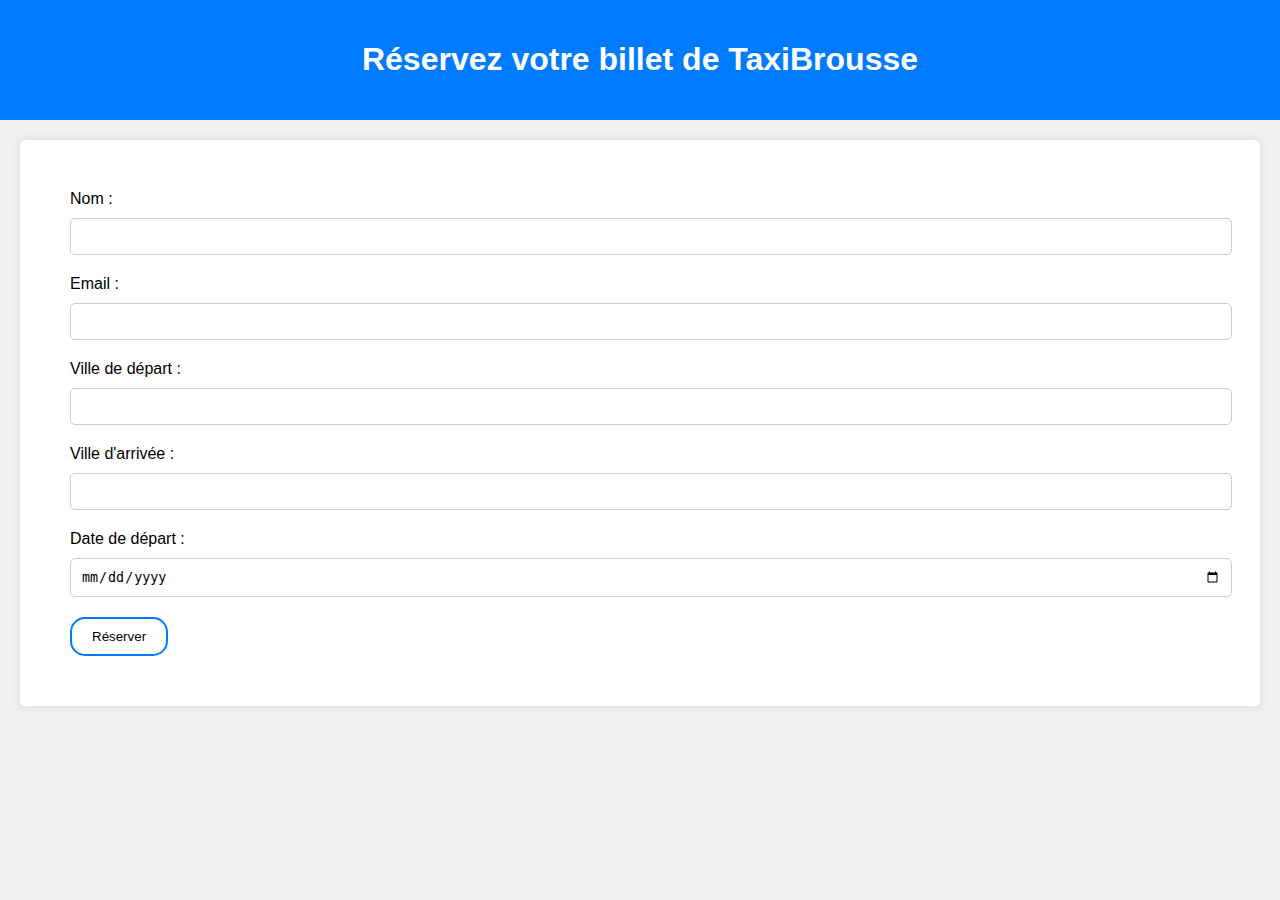
<file: index.html>
<!DOCTYPE html>
<html lang="fr">
<head>
    <meta charset="UTF-8">
    <meta name="viewport" content="width=device-width, initial-scale=1.0">
    <title>Réservation TaxiBrousse Madagascar</title>
    <link rel="stylesheet" href="styles.css">
</head>
<body>
    <header>
        <h1>Réservez votre billet de TaxiBrousse</h1>
    </header>
    <main>
        <section>
            <form id="reservation-form" action="reservation.php" method="POST">
                <label for="name">Nom :</label>
                <input type="text" id="name" name="name" required>

                <label for="email">Email :</label>
                <input type="email" id="email" name="email" required>

                <label for="departure">Ville de départ :</label>
                <input type="text" id="departure" name="departure" required>

                <label for="arrival">Ville d'arrivée :</label>
                <input type="text" id="arrival" name="arrival" required>

                <label for="date">Date de départ :</label>
                <input type="date" id="date" name="date" required>

                <button type="submit">Réserver</button>
            </form>
        </section>
    </main>
</body>
</html>
</file>
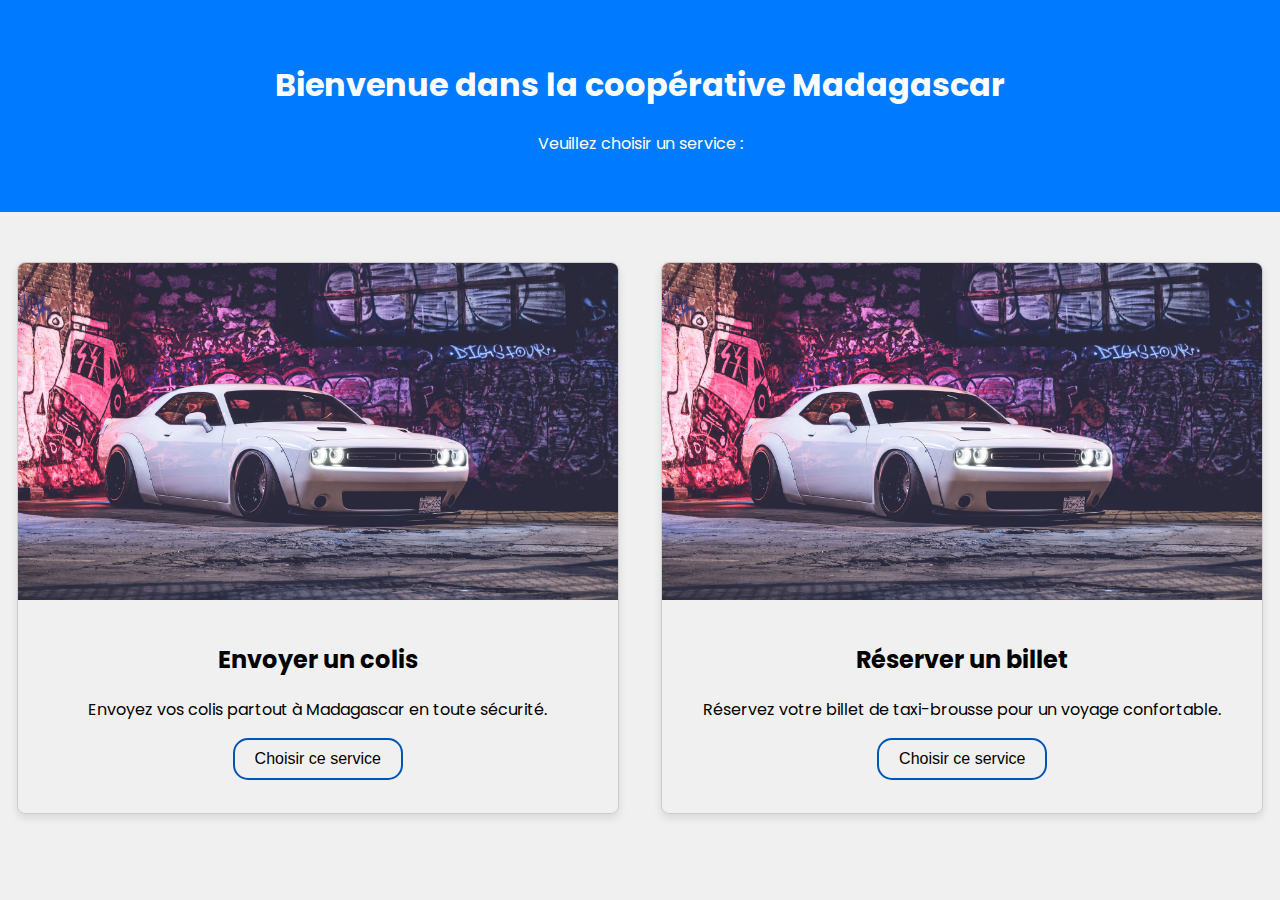
<file: bienvenue.html>
<!DOCTYPE html>
<html lang="fr">
<head>
    <meta charset="UTF-8">
    <meta name="viewport" content="width=device-width, initial-scale=1.0">
    <title>TaxiBrousse Madagascar - Choix du service</title>
    <link rel="stylesheet" href="style.css">
</head>
<body>
    <header>
        <h1>Bienvenue dans la coopérative Madagascar</h1>
        <p>Veuillez choisir un service :</p>
    </header>
    
    <main>
        <section class="choices card-section">
            <div class="card">
                <img src="dodge.jpg" alt="Envoyer un colis" class="card-img">
                <div class="card-content">
                    <h2>Envoyer un colis</h2>
                    <p>Envoyez vos colis partout à Madagascar en toute sécurité.</p>
                    <button onclick="location.href='collis.html'">Choisir ce service</button>
                </div>
            </div>

            <div class="card">
                <img src="dodge.jpg" alt="Réserver un billet" class="card-img">
                <div class="card-content">
                    <h2>Réserver un billet</h2>
                    <p>Réservez votre billet de taxi-brousse pour un voyage confortable.</p>
                    <button onclick="location.href='billet.html'">Choisir ce service</button>
                </div>
            </div>
        </section>
    </main>
</body>
</html>
</file>
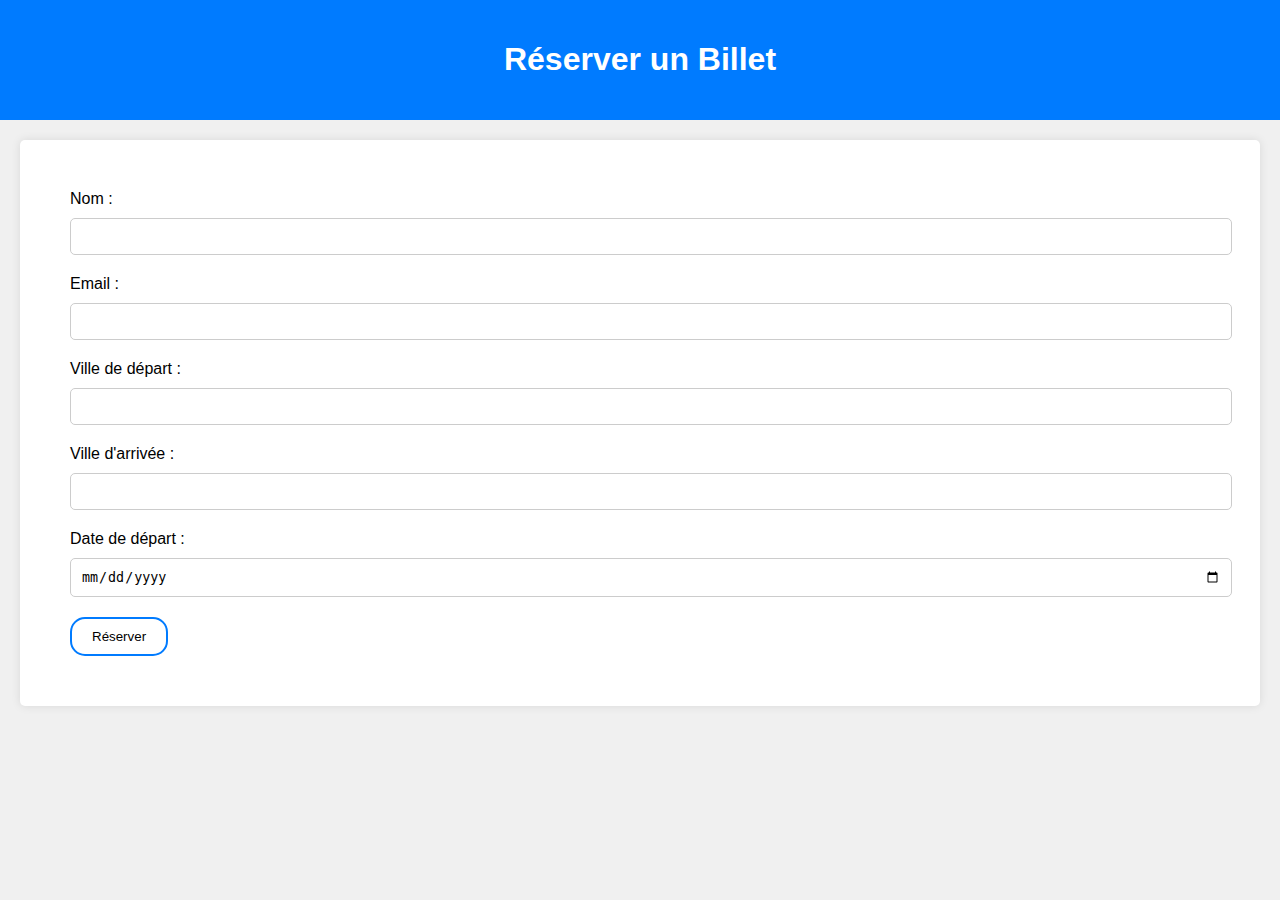
<file: billet.html>
<!DOCTYPE html>
<html lang="fr">
<head>
    <meta charset="UTF-8">
    <meta name="viewport" content="width=device-width, initial-scale=1.0">
    <title>Réserver un Billet - TaxiBrousse Madagascar</title>
    <link rel="stylesheet" href="styles.css">
</head>
<body>
    <header>
        <h1>Réserver un Billet</h1>
    </header>
    
    <main>
        <section>
            <form id="reservation-form" action="process_reservation.php" method="POST">
                <label for="name">Nom :</label>
                <input type="text" id="name" name="name" required>

                <label for="email">Email :</label>
                <input type="email" id="email" name="email" required>

                <label for="departure_city">Ville de départ :</label>
                <input type="text" id="departure_city" name="departure_city" required>

                <label for="arrival_city">Ville d'arrivée :</label>
                <input type="text" id="arrival_city" name="arrival_city" required>

                <label for="departure_date">Date de départ :</label>
                <input type="date" id="departure_date" name="departure_date" required>

                <button type="submit">Réserver</button>
            </form>
        </section>
    </main>
</body>
</html>
</file>
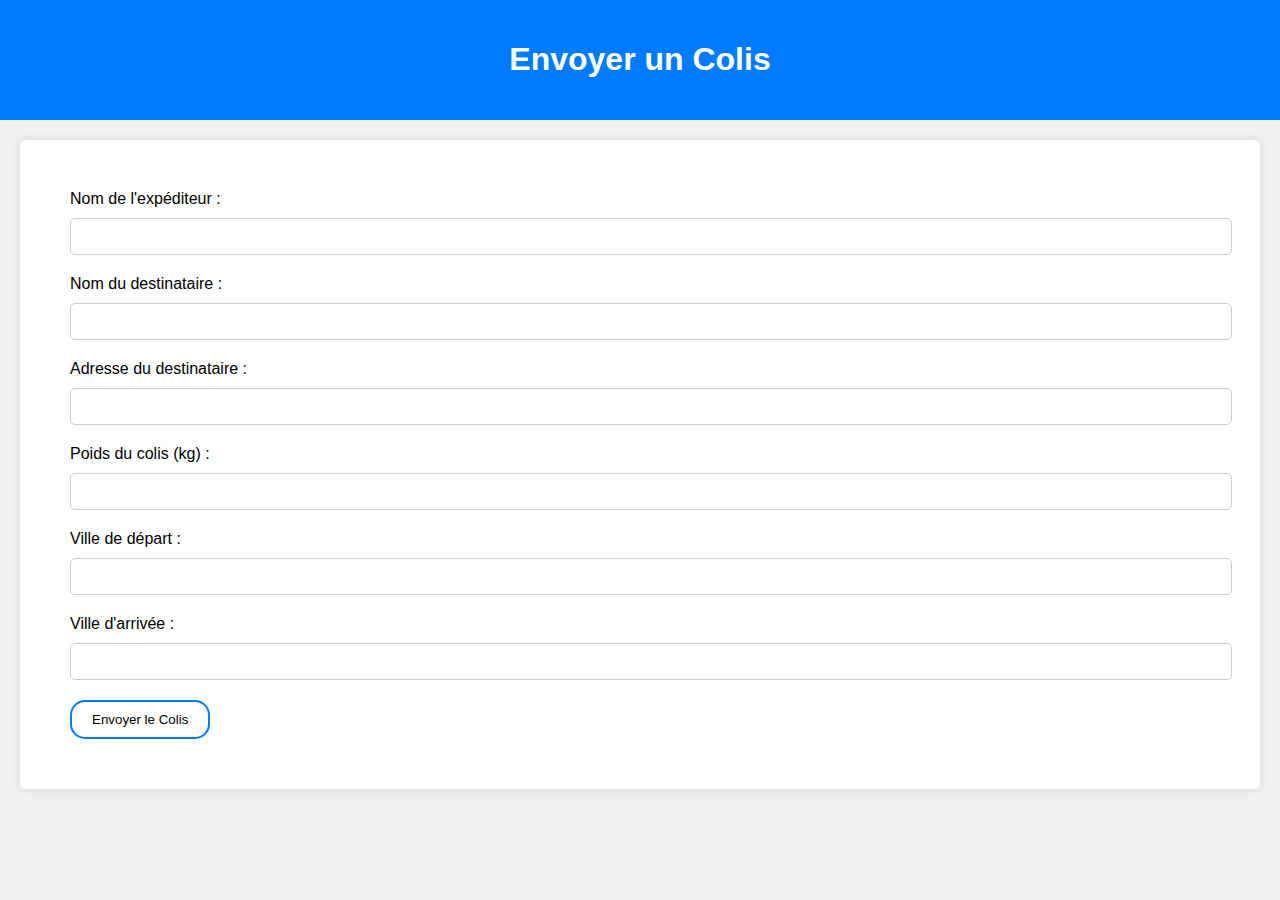
<file: collis.html>
<!DOCTYPE html>
<html lang="fr">
<head>
    <meta charset="UTF-8">
    <meta name="viewport" content="width=device-width, initial-scale=1.0">
    <title>Envoyer un Colis - TaxiBrousse Madagascar</title>
    <link rel="stylesheet" href="styles.css">
</head>
<body>
    <header>
        <h1>Envoyer un Colis</h1>
    </header>
    
    <main>
        <section>
            <form id="collis-form" action="process_collis.php" method="POST">
                <label for="sender_name">Nom de l'expéditeur :</label>
                <input type="text" id="sender_name" name="sender_name" required>

                <label for="receiver_name">Nom du destinataire :</label>
                <input type="text" id="receiver_name" name="receiver_name" required>

                <label for="receiver_address">Adresse du destinataire :</label>
                <input type="text" id="receiver_address" name="receiver_address" required>

                <label for="package_weight">Poids du colis (kg) :</label>
                <input type="number" id="package_weight" name="package_weight" required>

                <label for="departure_city">Ville de départ :</label>
                <input type="text" id="departure_city" name="departure_city" required>

                <label for="arrival_city">Ville d'arrivée :</label>
                <input type="text" id="arrival_city" name="arrival_city" required>

                <button type="submit">Envoyer le Colis</button>
            </form>
        </section>
    </main>
</body>
</html>
</file>
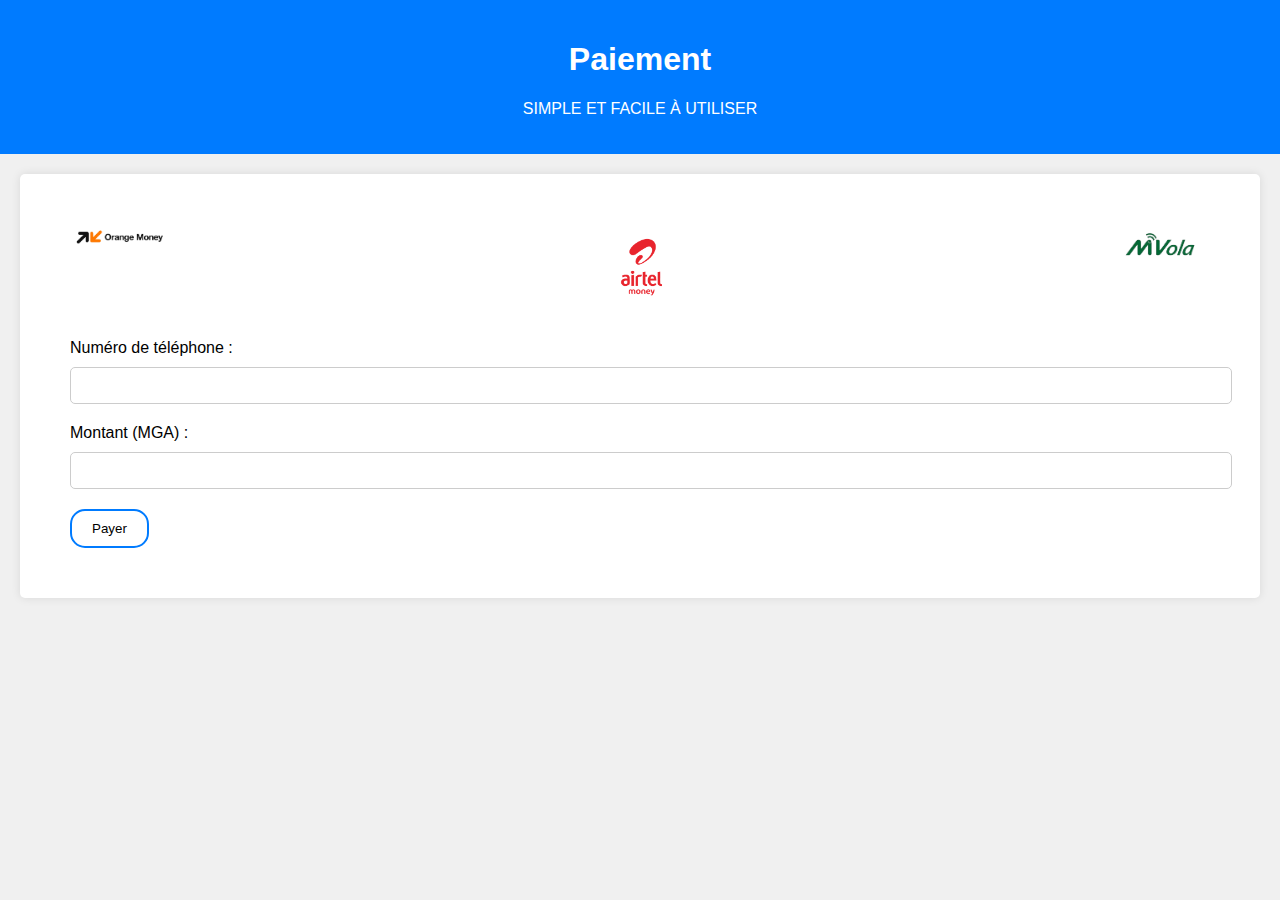
<file: payement.html>
<!DOCTYPE html>
<html lang="fr">
<head>
    <meta charset="UTF-8">
    <meta name="viewport" content="width=device-width, initial-scale=1.0">
    <title>Paiement TaxiBrousse</title>
    <link rel="stylesheet" href="styles.css">
</head>
<body>
    <header>
        <h1>Paiement</h1>
        <p>Simple et facile à utiliser</p>
    </header>
    <main>
        <section>
            <form id="payment-form" action="process_payment.php" method="POST">
                <div class="operator-selection">
                    <label>
                        <input type="radio" name="operator" value="orange_money" required>
                        <img src="orange.png" alt="Orange Money">
                    </label>
                    <label>
                        <input type="radio" name="operator" value="airtel_money" required>
                        <img src="airtel.png" alt="Airtel Money">
                    </label>
                    <label>
                        <input type="radio" name="operator" value="mvola" required>
                        <img src="telma.png" alt="MVola">
                    </label>
                </div>

                <label for="phone">Numéro de téléphone :</label>
                <input type="text" id="phone" name="phone" required>

                <label for="amount">Montant (MGA) :</label>
                <input type="number" id="amount" name="amount" required>

                <button type="submit">Payer</button>
            </form>
        </section>
    </main>
</body>
</html>
</file>
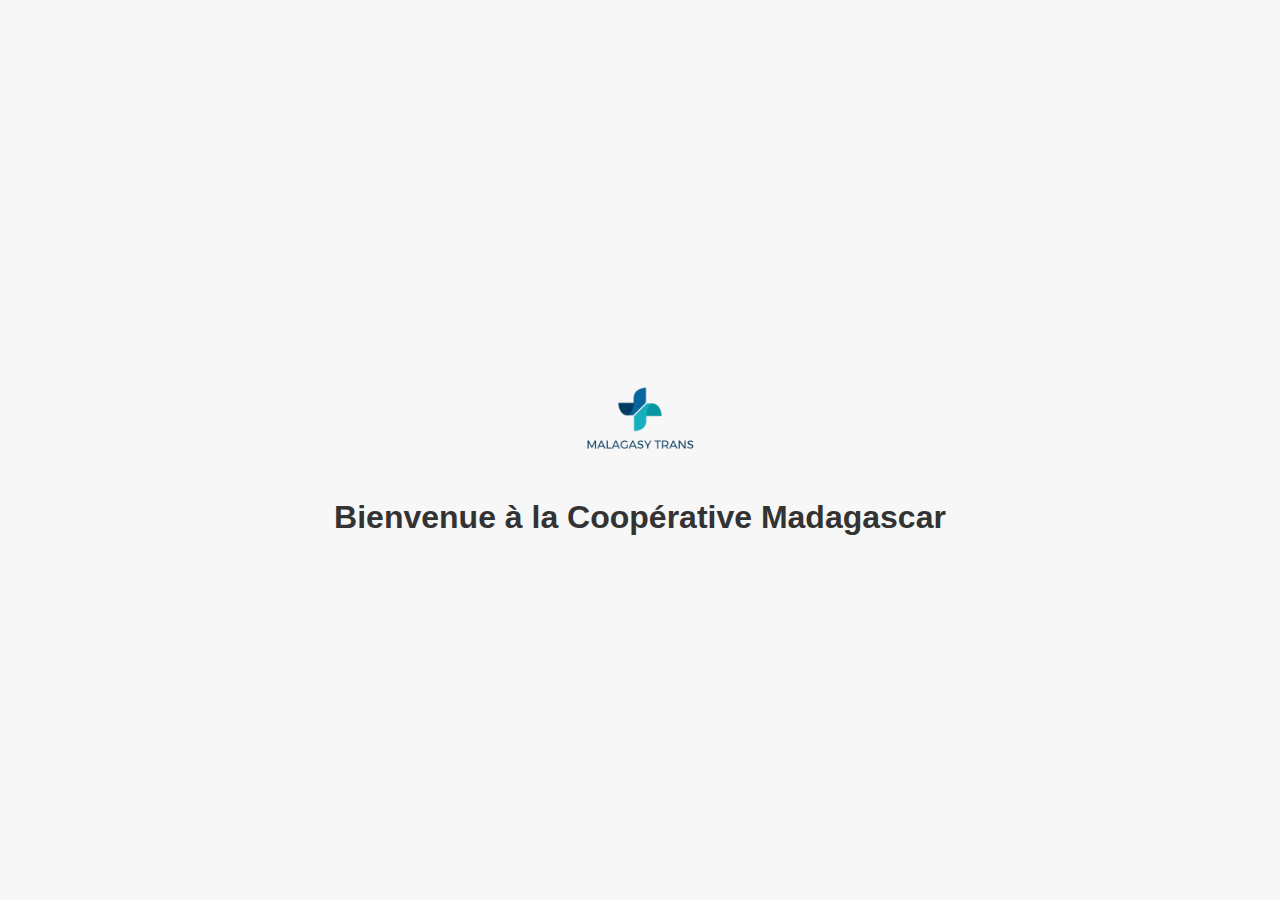
<file: welcome.html>
<!DOCTYPE html>
<html lang="fr">
<head>
    <meta charset="UTF-8">
    <meta name="viewport" content="width=device-width, initial-scale=1.0">
    <title>Bienvenue à la Coopérative Madagascar</title>
    <link rel="stylesheet" href="styles.css">
    <style>
        * {
    margin: 0;
    padding: 0;
    box-sizing: border-box;
}

body {
    display: flex;
    justify-content: center;
    align-items: center;
    height: 100vh;
    background-color: #f7f7f7;
    font-family: 'Arial', sans-serif;
}

.welcome-container {
    text-align: center;
    animation: fadeIn 2s ease-in-out;
}

.logo img {
    width: 120px;
    height: auto;
    animation: bounce 2s infinite;
}

.welcome-text {
    font-size: 2rem;
    color: #333;
    margin-top: 10px;
    animation: fadeInText 3s ease-in-out;
}

@keyframes fadeIn {
    0% { opacity: 0; }
    100% { opacity: 1; }
}

@keyframes fadeInText {
    0% { opacity: 0; }
    100% { opacity: 1; }
}

@keyframes bounce {
    0%, 100% {
        transform: translateY(0);
    }
    50% {
        transform: translateY(-10px);
    }
}

    </style>
</head>
<body>

    <div class="welcome-container">
        <div class="logo">
            <img src="logo-removebg-preview.png" alt="Logo de la Coopérative Madagascar">
        </div>
        <h1 class="welcome-text">Bienvenue à la Coopérative Madagascar</h1>
    </div>

    <script>
        // Attendre 5 secondes (5000ms) avant de rediriger vers index.html
setTimeout(function() {
    window.location.href = "bienvenue.html";
}, 4000);

    </script>
</body>
</html>
</file>
<file: styles.css>
body {
    font-family: Arial, sans-serif;
    margin: 0;
    padding: 0;
    background-color: #f0f0f0;
}

header {
    background-color: #007BFF;
    color: white;
    text-align: center;
    padding: 20px 0;
}

main {
    margin: 20px;
}

form {
    background-color: white;
    padding: 50px;
    border-radius: 5px;
    box-shadow: 0 0 10px rgba(0, 0, 0, 0.1);
}

label {
    display: block;
    margin-bottom: 10px;
}

input {
    width: 100%;
    padding: 10px;
    margin-bottom: 20px;
    border-radius: 5px;
    border: 1px solid #ccc;
}

button {
    background-color: transparent;
    border: 2px solid #007BFF;
    color: rgb(0, 0, 0);
    padding: 10px 20px;
    border-radius: 15px;
    cursor: pointer;
}

button:hover{
  background-color: #007BFF;
  color: #fff;
}


/* ------------------payement style start------------- */
p{
    color: rgb(255, 255, 255);
    text-transform: uppercase;
}
.operator-selection {
    display: flex;
    justify-content: space-between;
    margin-bottom: 20px;
}
.operator-selection label {
    display: flex;
    flex-direction: column;
    align-items: center;
    cursor: pointer;
}
.operator-selection input[type="radio"] {
    display: none;
}
.operator-selection img {
    width: 100px;
    height: auto;
    transition: transform 0.3s ease;
}
.operator-selection input[type="radio"]:checked + img {
    transform: scale(1.1);
    border: 1px solid #0056b3;
    border-radius: 10px;
}
/* ------------------payement style end -----------------*/
</file>
<file: style.css>
@import url('https://fonts.googleapis.com/css2?family=Poppins:ital,wght@0,100;0,200;0,300;0,400;0,500;0,600;0,700;0,800;0,900;1,100;1,200;1,300;1,400;1,500;1,600;1,700;1,800;1,900&display=swap');

body {
    font-family: 'Poppins', sans-serif;
    margin: 0;
    padding: 0;
    background-color: #f0f0f0;
    text-align: center;
}

header {
    background-color: #007BFF;
    color: white;
    padding: 40px 0;
}

main {
    margin: 50px 0;
}

.choices {
    display: flex;
    justify-content: center;
    gap: 20px;
}

button {
    background-color: transparent;
    border: 2px solid #0056b3;
    color: rgb(10, 10, 10);
    padding: 15px 30px;
    font-size: 18px;
    border-radius: 1px;
    cursor: pointer;
    transition: background-color 0.3s;
}

button:hover {
    background-color: #0056b3;
    border: 2px solid #0056b3;
    color: rgb(255, 255, 255);
}


/* ----------------------- style de la card start --------------- */
.card-section {
    margin-top: 20px;
    display: flex;
    justify-content: space-around;
    flex-wrap: wrap;
    gap: 9px;
}
.card {
    width: 600px;
    height: 550px;
    border: 1px solid #ccc;
    border-radius: 8px;
    box-shadow: 0 4px 8px rgba(0, 0, 0, 0.1);
    overflow: hidden;
    text-align: center;
}
.card-img {
    width: 100%;
    height: auto;
}
.card-content {
    padding: 15px;
}
.card-content button {
    background-color: transparent;
    border: 2px solid #0056b3;
    color: #000000;
    padding: 10px 20px;
    font-size: 16px;
    border-radius: 15px;
    cursor: pointer;
    transition: background-color 0.3s, color 0.3s;
}
.card-content button:hover {
    background-color: #0056b3;
    color: #ffffff;
}
/* ----------------------- style card end ------------------ */
</file>
